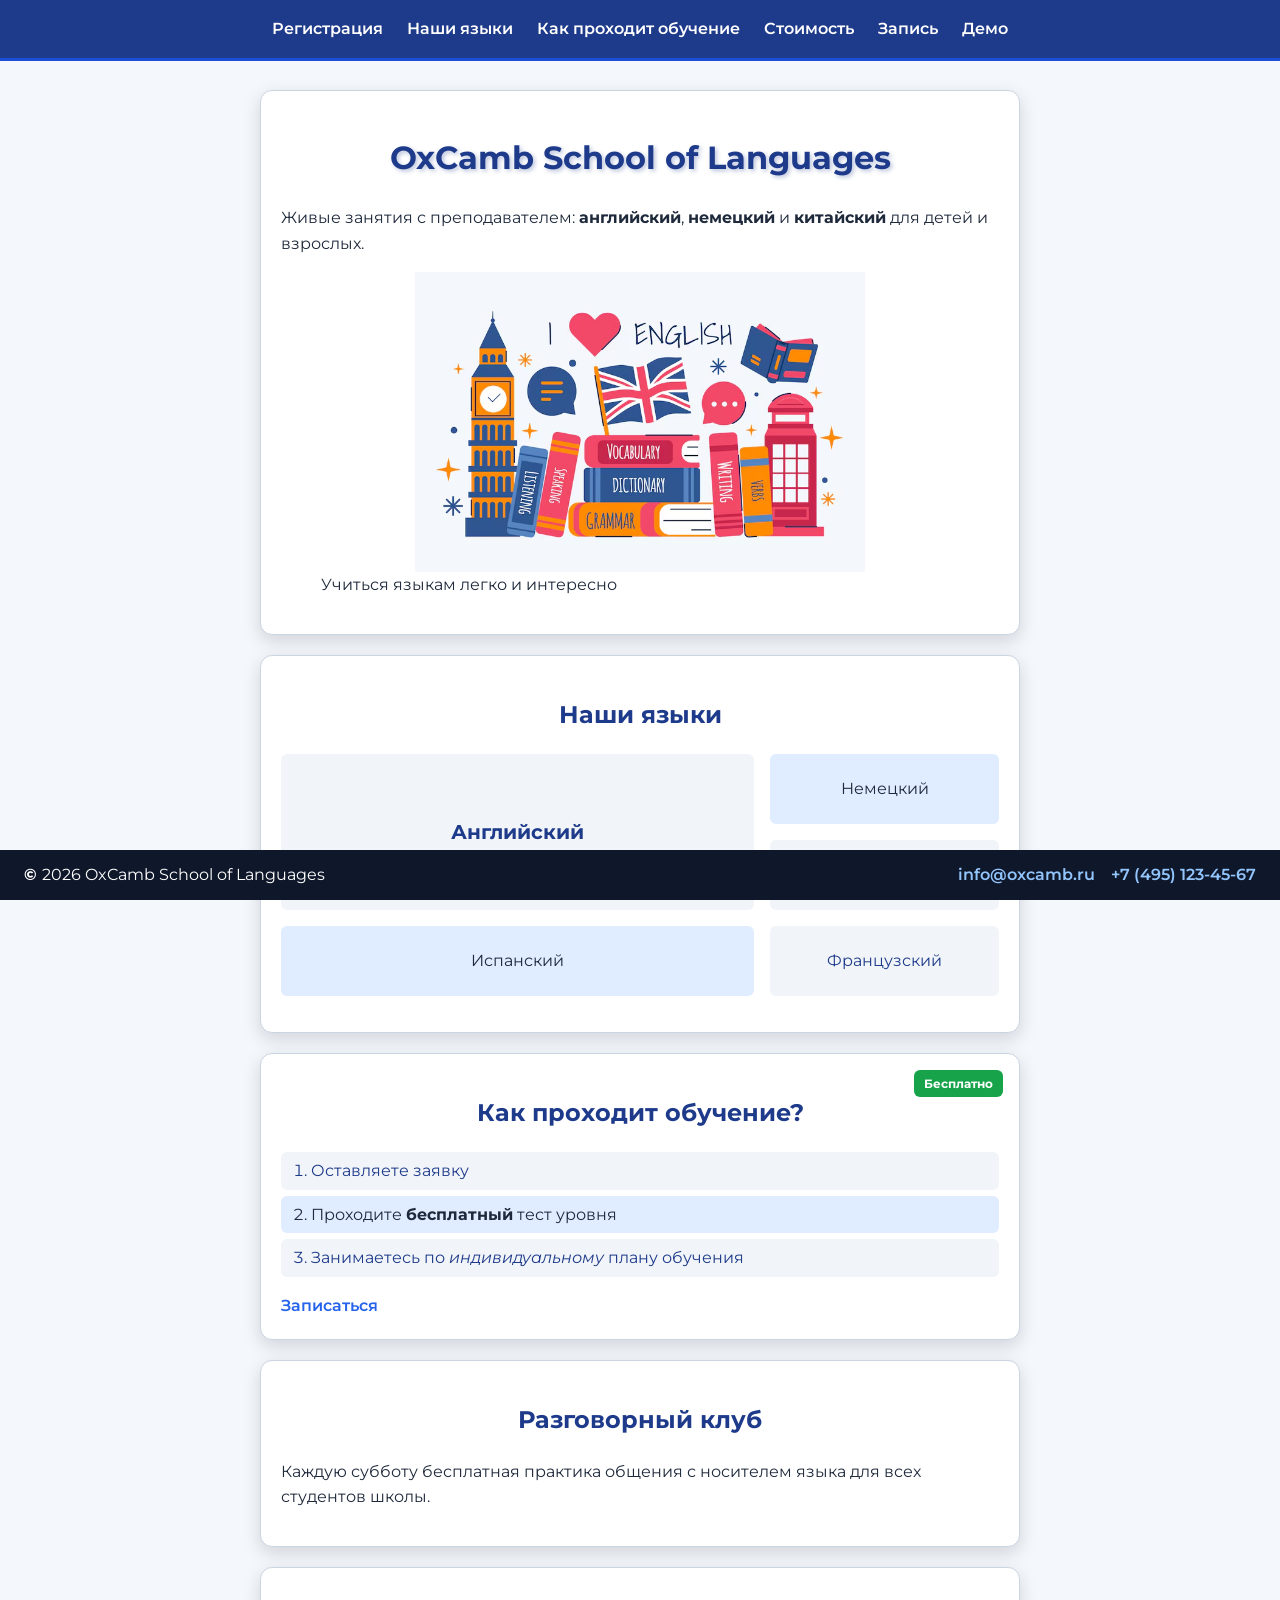
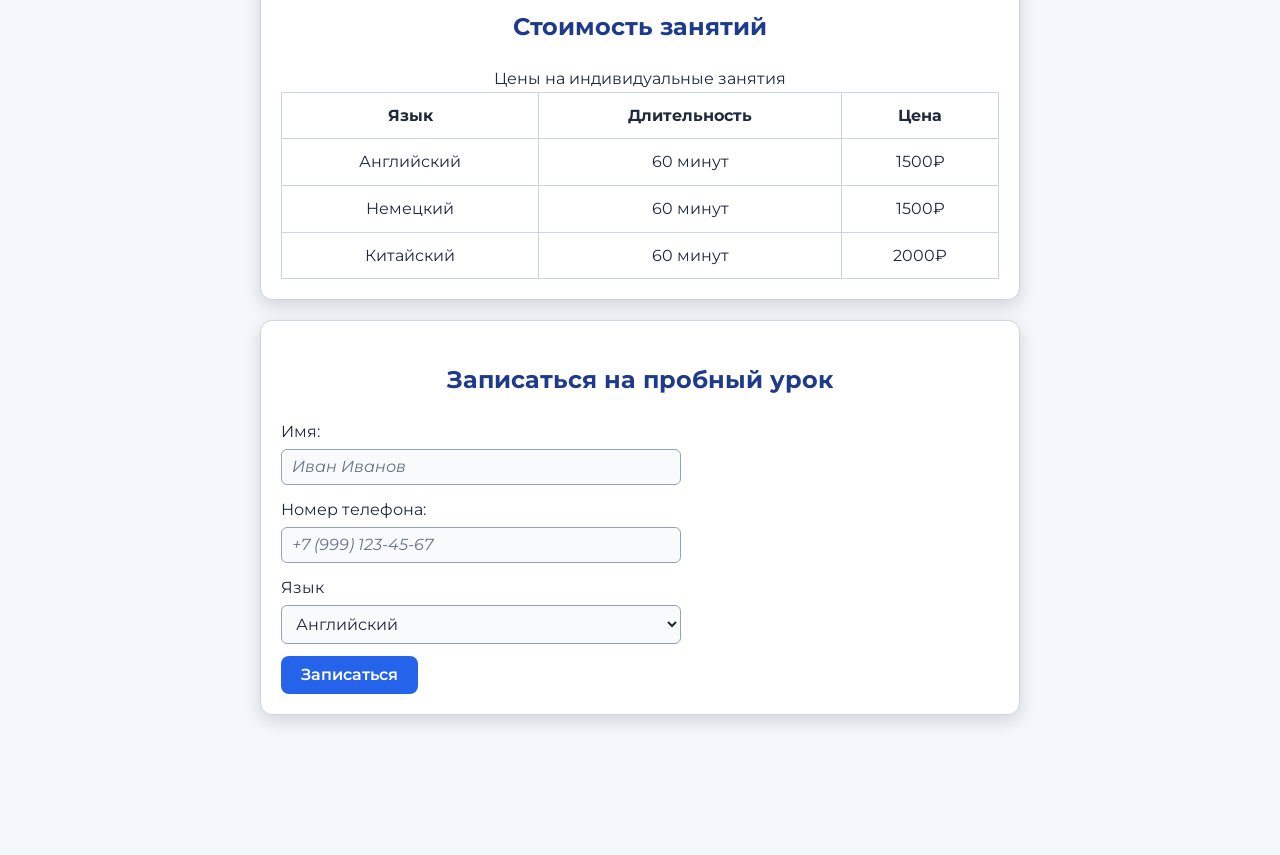
<file: index.html>
<!DOCTYPE html>
<html lang="ru">

<head>
  <meta charset="utf-8">
  <title>OxCamb School</title>
  <link rel="preconnect" href="https://fonts.googleapis.com">
  <link rel="preconnect" href="https://fonts.gstatic.com" crossorigin>
  <link href="https://fonts.googleapis.com/css2?family=Montserrat:wght@400;600;700&display=swap" rel="stylesheet">
  <link rel="stylesheet" href="css/normalize.css">
  <link rel="stylesheet" href="css/style.css">
</head>

<body>
  <header class="site-header">
    <nav>
      <ul class="nav-list">
        <li><a class="nav-link" href="form.html">Регистрация</a></li>
        <li><a class="nav-link" href="#languages">Наши языки</a></li>
        <li><a class="nav-link" href="#process">Как проходит обучение</a></li>
        <li><a class="nav-link" href="#prices">Стоимость</a></li>
        <li><a class="nav-link" href="#signup">Запись</a></li>
        <li><a class="nav-link" href="demo.html">Демо</a></li>
      </ul>
    </nav>
  </header>

  <main>
    <section>
      <h1>OxCamb School of Languages</h1>
      <p>Живые занятия с преподавателем: <b>английский</b>, <b>немецкий</b> и <b>китайский</b> для детей и взрослых.</p>
      <figure>
        <picture>
          <source srcset="images/I_love_English.avif" type="image/avif">
          <source srcset="images/I_love_English.webp" type="image/webp">
          <img src="images/I_love_English.jpg" alt="Надпись I love English" width="600" height="400">
        </picture>
        <figcaption>Учиться языкам легко и интересно</figcaption>
      </figure>
    </section>



    <section id="languages">
      <h2>Наши языки</h2>
      <ul>
        <li>Английский</li>
        <li>Немецкий</li>
        <li>Китайский</li>
        <li>Испанский</li>
        <li>Французский</li>
      </ul>
    </section>



    <section id="process">
      <span class="badge">Бесплатно</span>
      <h2>Как проходит обучение?</h2>
      <ol>
        <li>Оставляете заявку</li>
        <li>Проходите <strong>бесплатный</strong> тест уровня</li>
        <li>Занимаетесь по <em>индивидуальному</em> плану обучения</li>
      </ol>
      <a href="#signup">Записаться</a>
    </section>

    <section class="promo-card">
      <div class="loader"></div>
      <div class="promo-content">
        <h2>Разговорный клуб</h2>
        <p>Каждую субботу бесплатная практика общения с носителем языка для всех студентов школы.</p>
      </div>
    </section>

    <section id="prices">
      <h2>Стоимость занятий</h2>
      <table>
        <caption>Цены на индивидуальные занятия</caption>
        <thead>
          <tr>
            <th>Язык</th>
            <th>Длительность</th>
            <th>Цена</th>
          </tr>
        </thead>
        <tbody>
          <tr>
            <td>Английский</td>
            <td>60 минут</td>
            <td>1500₽</td>
          </tr>
          <tr>
            <td>Немецкий</td>
            <td>60 минут</td>
            <td>1500₽</td>
          </tr>
          <tr>
            <td>Китайский</td>
            <td>60 минут</td>
            <td>2000₽</td>
          </tr>
        </tbody>
      </table>
    </section>



    <section id="signup">
      <h2>Записаться на пробный урок</h2>
      <form action="#" method="post">
        <div>
          <label for="name">Имя:</label>
          <input type="text" id="name" name="name" placeholder="Иван Иванов">
        </div>
        <div>
          <label for="phone">Номер телефона:</label>
          <input type="tel" id="phone" name="phone" placeholder="+7 (999) 123-45-67">
        </div>
        <div>
          <label for="language">Язык</label>
          <select name="language" id="language">
            <option value="english">Английский</option>
            <option value="german">Немецкий</option>
            <option value="chinese">Китайский</option>
          </select>
        </div>
        <button type="submit">Записаться</button>
      </form>
    </section>
  </main>

  <footer>
    <p class="copyright">2026<span> OxCamb School of Languages</span></p>
    <p>
      <a href="mailto:info@oxcamb.ru">info@oxcamb.ru</a>
      <a href="tel:+74951234567">+7 (495) 123-45-67</a>
    </p>
  </footer>
</body>
</html>
</file>
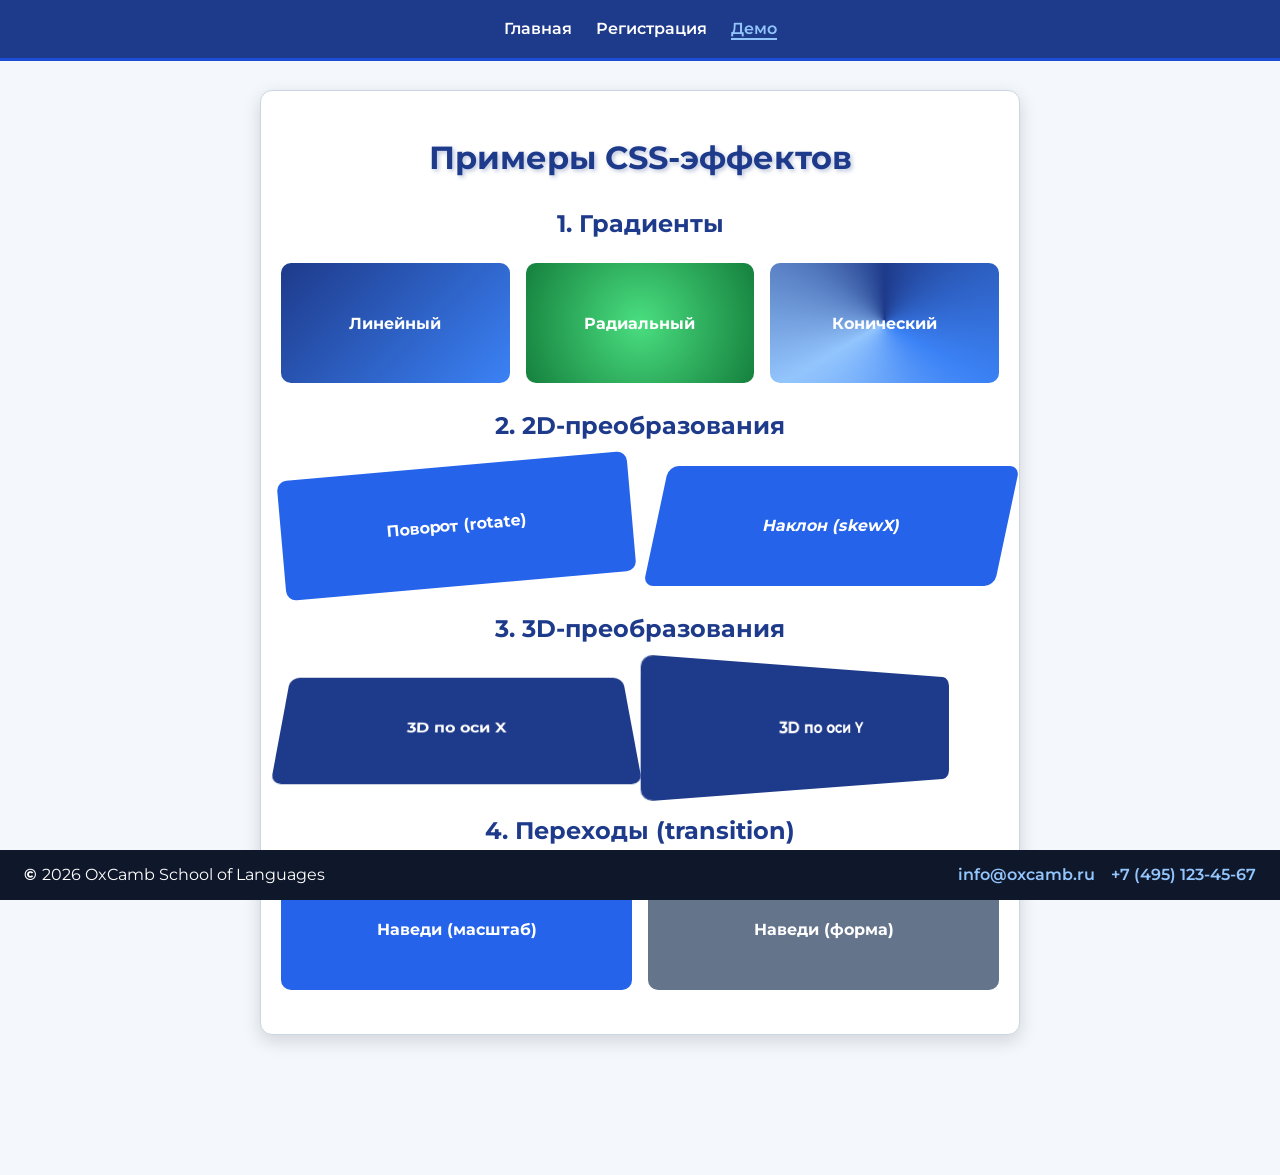
<file: demo.html>
<!DOCTYPE html>
<html lang="ru">
  <head>
    <meta charset="utf-8">
    <title>Демо CSS - OxCamb School</title>
    <link rel="preconnect" href="https://fonts.googleapis.com">
    <link rel="preconnect" href="https://fonts.gstatic.com" crossorigin>
    <link href="https://fonts.googleapis.com/css2?family=Montserrat:wght@400;600;700&display=swap" rel="stylesheet">
    <link rel="stylesheet" href="css/normalize.css">
    <link rel="stylesheet" href="css/style.css">
  </head>

  <body>
    <header class="site-header">
      <nav>
        <ul class="nav-list">
          <li><a class="nav-link" href="index.html">Главная</a></li>
          <li><a class="nav-link" href="form.html">Регистрация</a></li>
          <li><a class="nav-link nav-link-active" href="demo.html">Демо</a></li>
        </ul>
      </nav>
    </header>

    <main>
      <section>
        <h1>Примеры CSS-эффектов</h1>

        <h2>1. Градиенты</h2>
        <div class="demo-grid">
          <div class="demo-box grad-linear">Линейный</div>
          <div class="demo-box grad-radial">Радиальный</div>
          <div class="demo-box grad-conic">Конический</div>
        </div>

        <h2>2. 2D-преобразования</h2>
        <div class="demo-grid">
          <div class="demo-box transform-2d-rotate">Поворот (rotate)</div>
          <div class="demo-box transform-2d-skew">Наклон (skewX)</div>
        </div>

        <h2>3. 3D-преобразования</h2>
        <div class="demo-grid">
          <div class="demo-box transform-3d-x">3D по оси X</div>
          <div class="demo-box transform-3d-y">3D по оси Y</div>
        </div>

        <h2>4. Переходы (transition)</h2>
        <div class="demo-grid">
          <div class="demo-box transition-scale">Наведи (масштаб)</div>
          <div class="demo-box transition-shape">Наведи (форма)</div>
        </div>
        
      </section>
    </main>

    <footer>
      <p class="copyright">2026 <span>OxCamb School of Languages</span></p>
      <p>
        <a href="mailto:info@oxcamb.ru">info@oxcamb.ru</a>
        <a href="tel:+74951234567">+7 (495) 123-45-67</a>
      </p>
    </footer>
  </body>
</html>
</file>
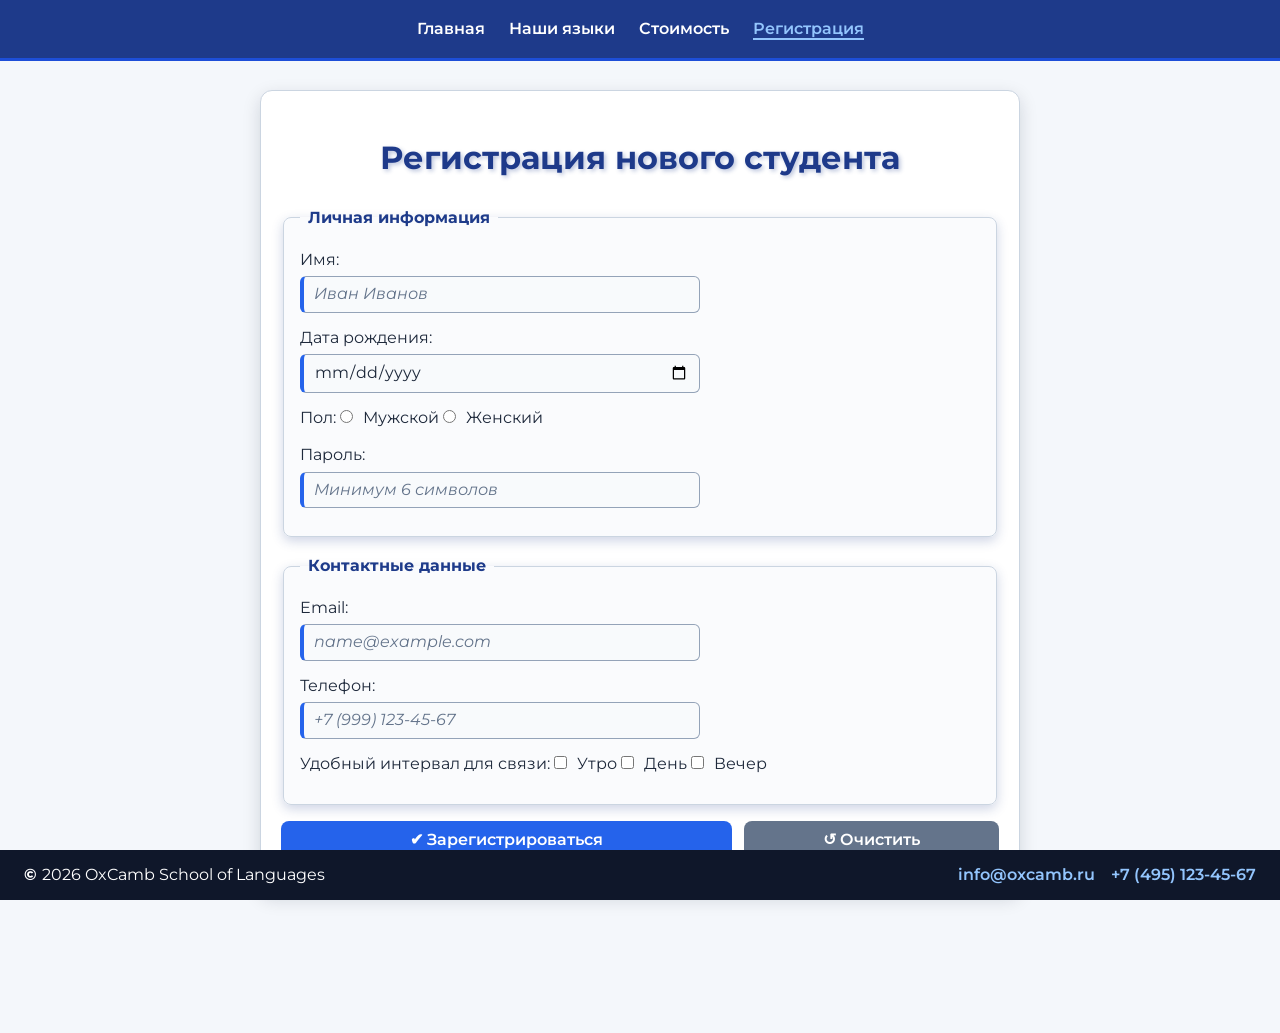
<file: form.html>
<!DOCTYPE html>
<html lang="ru">
  <head>
    <meta charset="utf-8">
    <title>Регистрация - OxCamb School</title>
    <link rel="preconnect" href="https://fonts.googleapis.com">
    <link rel="preconnect" href="https://fonts.gstatic.com" crossorigin>
    <link href="https://fonts.googleapis.com/css2?family=Montserrat:wght@400;600;700&display=swap" rel="stylesheet">
    <link rel="stylesheet" href="css/normalize.css">
    <link rel="stylesheet" href="css/style.css">
  </head>

  <body>
    <header class="site-header">
      <nav>
        <ul class="nav-list">
          <li><a class="nav-link" href="index.html">Главная</a></li>
          <li><a class="nav-link" href="index.html#languages">Наши языки</a></li>
          <li><a class="nav-link" href="index.html#prices">Стоимость</a></li>
          <li><a class="nav-link nav-link-active" href="form.html">Регистрация</a></li>
        </ul>
      </nav>
    </header>

    <main>
      <section>
        <h1>Регистрация нового студента</h1>
        <form action="#" method="post">
          <fieldset>
            <legend>Личная информация</legend>

            <div>
              <label for="reg-name">Имя:</label>
              <input type="text" id="reg-name" name="name" placeholder="Иван Иванов" required>
            </div>

            <div>
              <label for="reg-birth">Дата рождения:</label>
              <input type="date" id="reg-birth" name="birthdate" required>
            </div>

            <div>
              <span>Пол:</span>
              <input type="radio" id="gender-male" name="gender" value="male" required>
              <label for="gender-male">Мужской</label>
              <input type="radio" id="gender-female" name="gender" value="female">
              <label for="gender-female">Женский</label>
            </div>

            <div>
              <label for="reg-password">Пароль:</label>
              <input type="password" id="reg-password" name="password" placeholder="Минимум 6 символов" minlength="6" required>
            </div>
          </fieldset>

          <fieldset>
            <legend>Контактные данные</legend>

            <div>
              <label for="reg-email">Email:</label>
              <input type="email" id="reg-email" name="email" placeholder="name@example.com" required>
            </div>

            <div>
              <label for="reg-phone">Телефон:</label>
              <input type="tel" id="reg-phone" name="phone" placeholder="+7 (999) 123-45-67" required>
            </div>

            <div>
              <span>Удобный интервал для связи:</span>
              <input type="checkbox" id="time-morning" name="contact_time" value="morning">
              <label for="time-morning">Утро</label>
              <input type="checkbox" id="time-day" name="contact_time" value="day">
              <label for="time-day">День</label>
              <input type="checkbox" id="time-evening" name="contact_time" value="evening">
              <label for="time-evening">Вечер</label>
            </div>
          </fieldset>

          <div class="form-actions">
            <button type="submit">&#10004; Зарегистрироваться</button>
            <button type="reset">&#8634; Очистить</button>
          </div>
        </form>
      </section>
    </main>

    <footer>
      <p class="copyright">2026 <span>OxCamb School of Languages</span></p>
      <p>
        <a href="mailto:info@oxcamb.ru">info@oxcamb.ru</a>
        <a href="tel:+74951234567">+7 (495) 123-45-67</a>
      </p>
    </footer>
  </body>
</html>
</file>
<file: css/style.css>
* {
  box-sizing: border-box;
}

body {
  background-color: #f4f7fb;
  color: #1e293b;
  font-family: "Montserrat", Arial, sans-serif;
  font-size: 16px;
  font-weight: 400;
  line-height: 1.6;
  margin: 0;
  padding-top: 70px;
  padding-bottom: 100px;
}

::selection {
  background-color: #1e3a8a;
  color: white
}

.site-header {
  background-color: #1e3a8a;
  border-bottom: 3px solid #1d4ed8;
  padding: 16px 24px;
  text-align: center;
  left: 0;
  position: fixed;
  top: 0;
  width: 100%;
  z-index: 100;
}

.nav-list {
  display: flex;
  align-items: center;
  flex-wrap: wrap;
  gap: 1.5rem;
  justify-content: center;
  list-style: none;
  margin: 0;
  padding: 0;
}

a {
  color: #2563eb;
  font-weight: 600;
  text-decoration: none;
  transition: color 0.3s ease;
}

a:focus {
  border-bottom: 2px solid #2563eb;
  outline: none;
}

a:hover {
  color: #1e3a8a;
}

a:active {
  color: #1d4ed8;
}

.nav-link {
  color: #ffffff;
}

.nav-link:hover {
  color: #93c5fd;
}

.nav-link-active {
  border-bottom: 2px solid #93c5fd;
  color: #93c5fd;
}

main {
  margin: 0 auto;
  max-width: 800px;
  min-width: 320px;
  padding: 20px;
}

main ul,
main ol {
  list-style-position: inside;
  padding-left: 0;
}

main li {
  border-radius: 6px;
  margin-bottom: 6px;
  padding: 6px 12px;
}

main li:nth-child(odd) {
  background-color: #f1f5f9;
  color: #1e3a8a;
}

main li:nth-child(even) {
  background-color: #e0ecff;
  color: #1e293b;
}

section {
  background-color: #ffffff;
  border: 1px solid #cbd5e1;
  border-radius: 12px;
  margin-bottom: 20px;
  min-height: 120px;
  padding: 20px;
  position: relative;
  box-shadow: 0 6px 18px rgba(15, 23, 42, 0.15);
}

h1,
h2 {
  color: #1e3a8a;
  font-weight: 700;
  text-align: center;
}

h1 {
  text-shadow: 2px 2px 4px rgba(30, 58, 138, 0.3)
}

table {
  border-collapse: collapse;
  width: 100%;
}

th,
td {
  border: 1px solid #cbd5e1;
  padding: 10px;
  text-align: center;
}

footer {
  align-items: center;
  background-color: #0f172a;
  color: #ffffff;
  display: flex;
  flex-wrap: wrap;
  gap: 1rem;
  justify-content: space-between;
  padding: 0.75rem 1.5rem;
  position: fixed;
  width: 100%;
  bottom: 0;
  z-index: 100;
  left: 0;
}

footer p {
  margin: 0;
}

footer p:last-child {
  display: flex;
  gap: 1rem;
}

img {
  display: block;
  margin: 0 auto;
  max-width: 600px;
  height: 300px;
  object-fit: contain;
  object-position: center;
  width: 100%;
}

.badge {
  background-color: rgb(22, 163, 74);
  border-radius: 6px;
  color: white;
  font-size: 12px;
  font-weight: 700;
  padding: 4px 10px;
  position: absolute;
  right: 16px;
  top: 16px;
}

.copyright::before {
  content: "© ";
  font-weight: 700;
}

footer a {
  color: #93c5fd;
}

footer a:hover {
  color: #ffffff;
}

.nav-link:focus,
footer a:focus {
  border-bottom: 2px solid #93c5fd;
}

fieldset {
  background-color: rgba(248, 250, 252, 0.7);
  border: 1px solid #cbd5e1;
  border-radius: 8px;
  margin-bottom: 16px;
  padding: 1em;
  box-shadow: 0 4px 12px rgba(30, 58, 138, 0.22);
}

legend {
  color: hsl(224, 64%, 33%);
  font-weight: 700;
  padding: 0 0.5em
}

form div {
  margin-bottom: 12px;
}

input, 
select {
  background-color: #f8fafc;
  color: #1e293b;
  border: 1px solid #94a3b8;
  border-radius: 6px;
  display: block;
  font-family: inherit;
  font-size: 16px;
  margin-top: 4px;
  max-width: 400px;
  padding: 8px 10px;
  width: 100%;
}

input::placeholder {
  color: #64748b;
  font-style: italic;
  opacity: 1;
}

input:required {
  border-left: 4px solid #2563eb;
}

input[type="radio"],
input[type="checkbox"] {
  display: inline-block;
  margin-right: 6px;
  width: auto;
}

input[type="radio"]:checked + label,
input[type="checkbox"]:checked + label {
  color: #2563eb;
  font-weight: 600;
}

input:focus,
select:focus {
  border-color: #2563eb;
  outline: none;
  box-shadow: 0 0 0 4px rgba(37, 99, 235, 0.3);
}

button {
  background-color: #2563eb;
  border: none;
  border-radius: 8px;
  color: white;
  cursor: pointer;
  font-family: inherit;
  font-size: 16px;
  font-weight: 600;
  padding: 10px 20px;
  transition: 
    background-color 0.3s ease,
    box-shadow 0.3s ease;
}

button:focus,
button[type="submit"]:focus,
button[type="reset"]:focus {
  outline: 3px solid #93c5fd;
  outline-offset: 2px;
}

.form-actions {
  display: flex;
  flex-wrap: wrap;
  gap: 0.75rem;
}

.form-actions button[type="submit"] {
  flex: 2 1 220px;
}

.form-actions button[type="reset"] {
  align-self: center;
  flex: 1 1 140px;
}

button[type="reset"] {
  background-color: #64748b;
}

button[type="submit"]:hover {
  background-color: #1d4ed8;
}

button:hover {
  box-shadow: 0 6px 14px rgba(30, 58, 138, 0.35);
}

button[type="submit"]:active {
  background-color: #1e3a8a;
}

button[type="reset"]:hover {
  background-color: #8094b1;
}

button[type="reset"]:active {
  background-color: #475569;
}

#languages ul {
  display: grid;
  gap: 1rem;
  grid-auto-rows: 70px;
  grid-template-columns: repeat(3, 1fr);
  list-style: none;
  padding-left: 0;
}

#languages li {
  margin-bottom: 0;
  text-align: center;
  align-items: center;
  display: flex;
  justify-content: center;
}

#languages li:first-child {
  font-size: 1.25rem;
  font-weight: 700;
  grid-column: span 2;
  grid-row: span 2;
}

#languages li:nth-child(4) {
  grid-column: 1 / 3;
}

.loader {
  animation:
    spin 1s linear infinite,
    fade-out 0.8s ease 2s forwards;
  border: 4px solid #cbd5e1;
  border-radius: 50%;
  border-top-color: #2563eb;
  bottom: 0;
  height: 40px;
  left: 0;
  margin: auto;
  position: absolute;
  right: 0;
  top: 0;
  width: 40px;
}

.promo-content {
  animation: fade-in 0.6s ease 2.4s forwards;
  opacity: 0;
}

@keyframes spin{
  0% {
    transform: rotate(0deg);
  }

  100% {
    transform: rotate(360deg);
  }
}

@keyframes fade-out {
  0% {
    opacity: 1;
  }

  100% {
    opacity: 0;
    visibility: hidden;
  }
}

@keyframes fade-in {
  0% {
    opacity: 0;
  }

  100% {
    opacity: 1;
  }
}

.demo-grid {
  display: grid;
  gap: 1rem;
  grid-template-columns: repeat(auto-fit, minmax(180px, 1fr));
  margin-bottom: 24px;
}

.demo-box {
  align-items: center;
  border-radius: 10px;
  color: #ffffff;
  display: flex;
  font-weight: 700;
  height: 120px;
  justify-content: center;
  text-align: center;
}

.grad-linear {
  background-color: #1e3a8a;
  background-image: linear-gradient(135deg, #1e3a8a, #3b82f6);
}

.grad-radial {
  background-color: #16a34a;
  background-image: radial-gradient(circle, #4ade80, #15803d);
}

.grad-conic {
  background-color: #2563eb;
  background-image: conic-gradient(from 0deg, #1e3a8a, #3b82f6, #93c5fd, #1e3a8a);
}

.transform-2d-rotate,
.transform-2d-skew {
  background-color: #2563eb;
}

.transform-2d-rotate {
  transform: rotate(-5deg);
}

.transform-2d-skew {
  transform: skewX(-12deg) translateX(8px);
}

.transform-3d-x,
.transform-3d-y {
  background-color: #1e3a8a;
}

.transform-3d-x {
  transform: perspective(500px) rotateX(28deg);
}

.transform-3d-y {
  transform: perspective(500px) rotateY(32deg);
}

.transition-scale {
  background-color: #2563eb;
  cursor: pointer;
  transition:
    background-color 0.3s ease,
    transform 0.3s ease;
}

.transition-scale:hover {
  background-color: #16a34a;
  transform: scale(1.08);
}

.transition-shape {
  background-color: #64748b;
  cursor: pointer;
  transition:
    border-radius 0.4s ease,
    transform 0.4s ease;
}

.transition-shape:hover {
  border-radius: 50%;
  transform: rotate(12deg);
}
</file>
